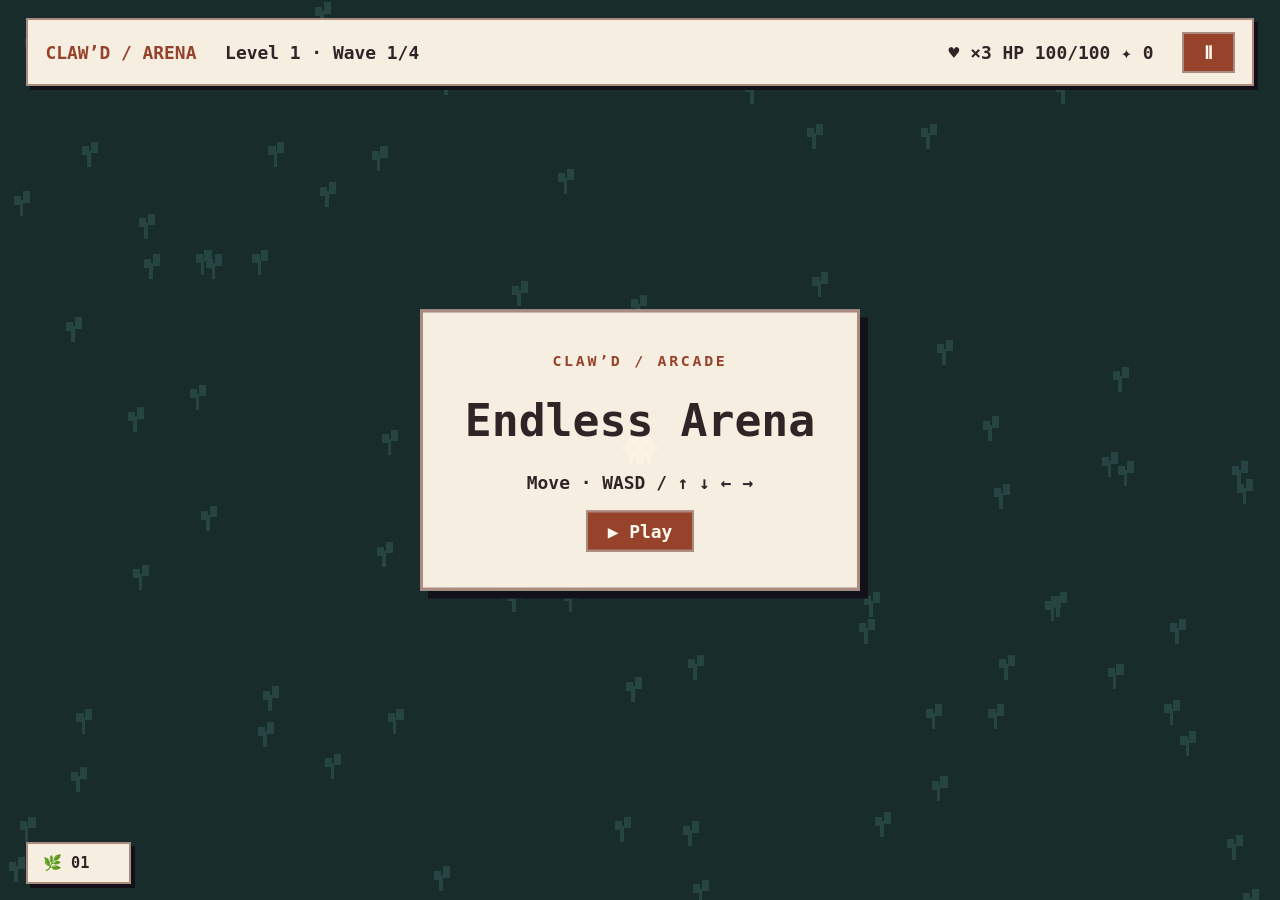
<file: Resources/EndlessArena/index.html>
<!doctype html><html><head><meta charset="utf-8"><meta name="viewport" content="width=device-width,initial-scale=1"><meta http-equiv="Content-Security-Policy" content="default-src 'none'; script-src 'self'; style-src 'self'"><link rel="stylesheet" href="arena.css"></head><body><canvas></canvas><header><strong>CLAW’D / ARENA</strong><span id="sector"></span><span id="stats"></span><button id="pause">Ⅱ</button></header><aside><b id="world"></b><span id="kit"></span></aside><section><small>CLAW’D / ARCADE</small><h1></h1><p id="hint"></p><p id="record"></p><button id="start">▶</button></section><script src="arena.js"></script></body></html>
</file>
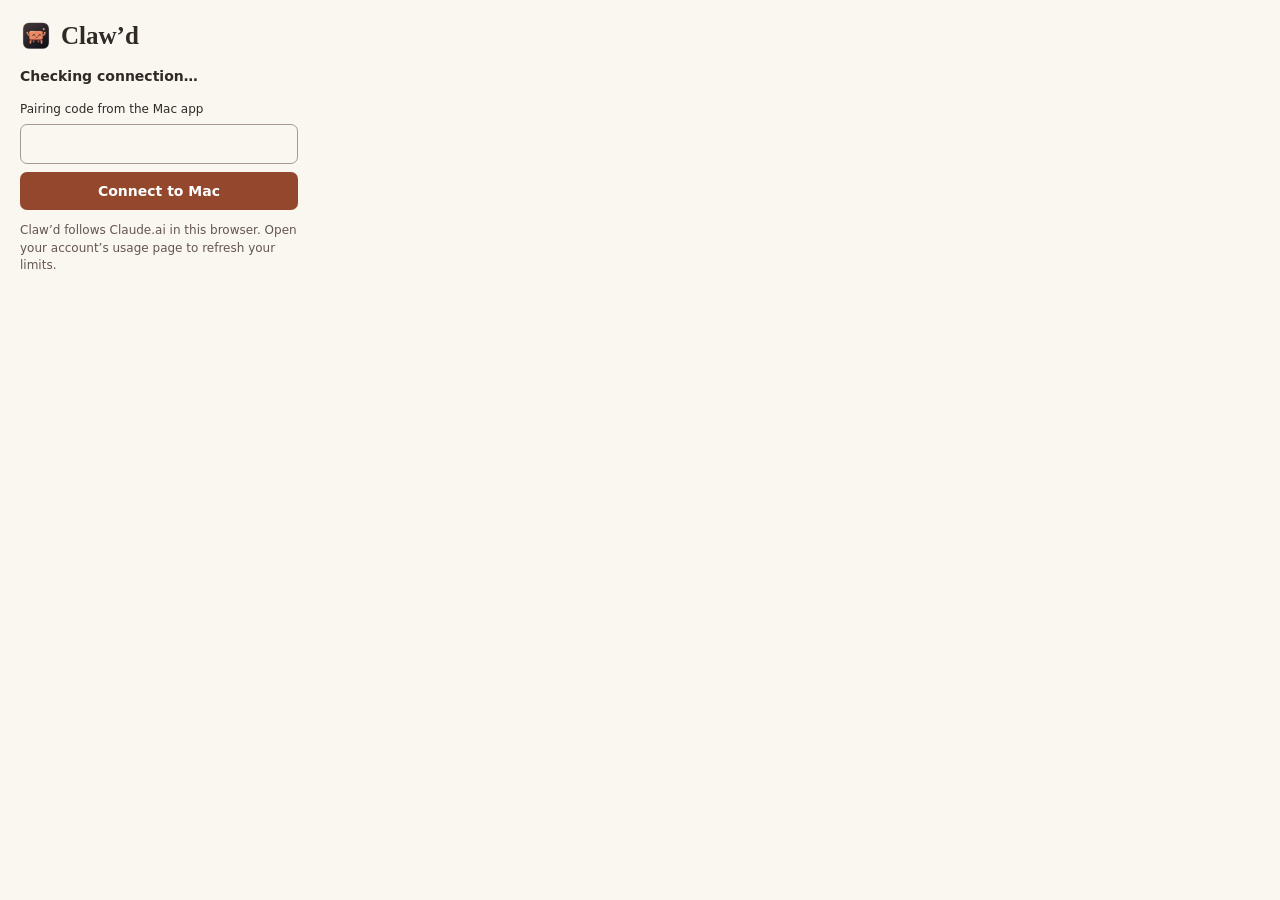
<file: BrowserExtension/popup.html>
<!doctype html>
<html lang="en">
<head>
  <meta charset="utf-8">
  <meta name="color-scheme" content="light dark">
  <title>Connect Claw’d</title>
  <link rel="stylesheet" href="popup.css">
</head>
<body>
  <header><img src="icon32.png" width="32" height="32" alt=""><h1>Claw’d</h1></header>
  <p id="status" role="status" data-message="checking">Checking connection…</p>
  <form id="pair">
    <label for="code" data-message="code">Pairing code from the Mac app</label>
    <input id="code" type="password" dir="ltr" maxlength="256" autocomplete="off" spellcheck="false" required>
    <button type="submit" data-message="connect">Connect to Mac</button>
  </form>
  <div id="connected" hidden>
    <button id="usage" type="button"><span data-message="usage">Open Claude usage</span> <span class="external" aria-hidden="true">↗</span></button>
  </div>
  <button id="forget" class="secondary" type="button" data-message="forget" hidden>Remove saved pairing</button>
  <p class="note" data-message="note">Claw’d follows Claude.ai in this browser. Open your account’s usage page to refresh your limits.</p>
  <script src="popup-locale.js"></script>
  <script src="popup.js"></script>
</body>
</html>
</file>
<file: Resources/EndlessArena/arena.css>
*{box-sizing:border-box}body{margin:0;background:#16151c;color:#fff1dc;font:600 clamp(13px,1.4vw,20px) ui-monospace,monospace;overflow:hidden}canvas{width:100vw;height:100vh;display:block;image-rendering:pixelated}header,aside{position:absolute;display:flex;gap:1.6em;align-items:center;padding:.65em 1em;background:#201d2cf0;border:2px solid #6e626b;box-shadow:4px 4px #121018;pointer-events:none}header{top:18px;left:2%;right:2%}header strong{color:#ffb58e}#stats{margin-inline-start:auto}button{font:inherit;border:2px solid #fbe0bc;color:#251d29;background:#ffb58e;padding:.45em 1.1em;cursor:pointer;pointer-events:auto}aside{bottom:16px;left:2%;font-size:.85em}section{position:absolute;top:50%;left:50%;transform:translate(-50%,-50%);background:#27232ff7;box-shadow:8px 8px #121018;border:3px solid #e4ad8e;padding:2em;text-align:center;min-width:min(85vw,440px)}section small{color:#ffb58e;letter-spacing:.18em}h1{margin:.55em 0;font-size:2.5em}section[hidden]{display:none}
:root { color-scheme:light dark; --hud:#201d2cf0; --text:#fff1dc; --accent:#ffb58e; --edge:#786872; --action:#251d29; }
@media (prefers-color-scheme: light) {
  :root:not([data-mode="dark"]) { --hud:#fff6e9f5; --text:#302427; --accent:#97432b; --edge:#aa8b80; --action:#fff9ef; }
}
:root[data-mode="light"] { --hud:#fff6e9f5; --text:#302427; --accent:#97432b; --edge:#aa8b80; --action:#fff9ef; }
header,aside,section { background:var(--hud); color:var(--text); border-color:var(--edge); }
header strong,section small { color:var(--accent); }
button { background:var(--accent); color:var(--action); border-color:var(--edge); }
</file>
<file: BrowserExtension/popup.css>
:root { font: 14px/1.45 -apple-system, BlinkMacSystemFont, system-ui, sans-serif; color: #302924; background: #faf6f0; }
body { width: 278px; margin: 0; padding: 20px; }
header { display: flex; gap: 9px; align-items: center; }
h1 { margin: 0; font: 600 25px/1.2 Georgia, serif; }
.external { display: inline-block; }
html[dir="rtl"] .external { transform: scaleX(-1); }
#status { margin: 14px 0 15px; font-weight: 550; }
label { display: block; font-size: 12px; margin-bottom: 5px; }
input, button { width: 100%; box-sizing: border-box; padding: 9px; border-radius: 7px; font: inherit; }
input { border: 1px solid #a5988c; background: transparent; color: inherit; margin-bottom: 8px; }
button { border: none; background: #93472d; color: #fff; cursor: pointer; font-weight: 600; }
button:hover { filter: brightness(1.1); } button:disabled { opacity: .65; cursor: wait; }
button.secondary { color: inherit; background: transparent; font-size: 12px; font-weight: 500; margin-top: 6px; }
.note { margin: 12px 0 0; color: #63564e; font-size: 12px; }
@media (prefers-color-scheme: dark) {
  :root { color: #f5ede5; background: #292421; }
  button { background: #da906e; color: #20140e; }
  .note { color: #c9bcb1; }
}
</file>
